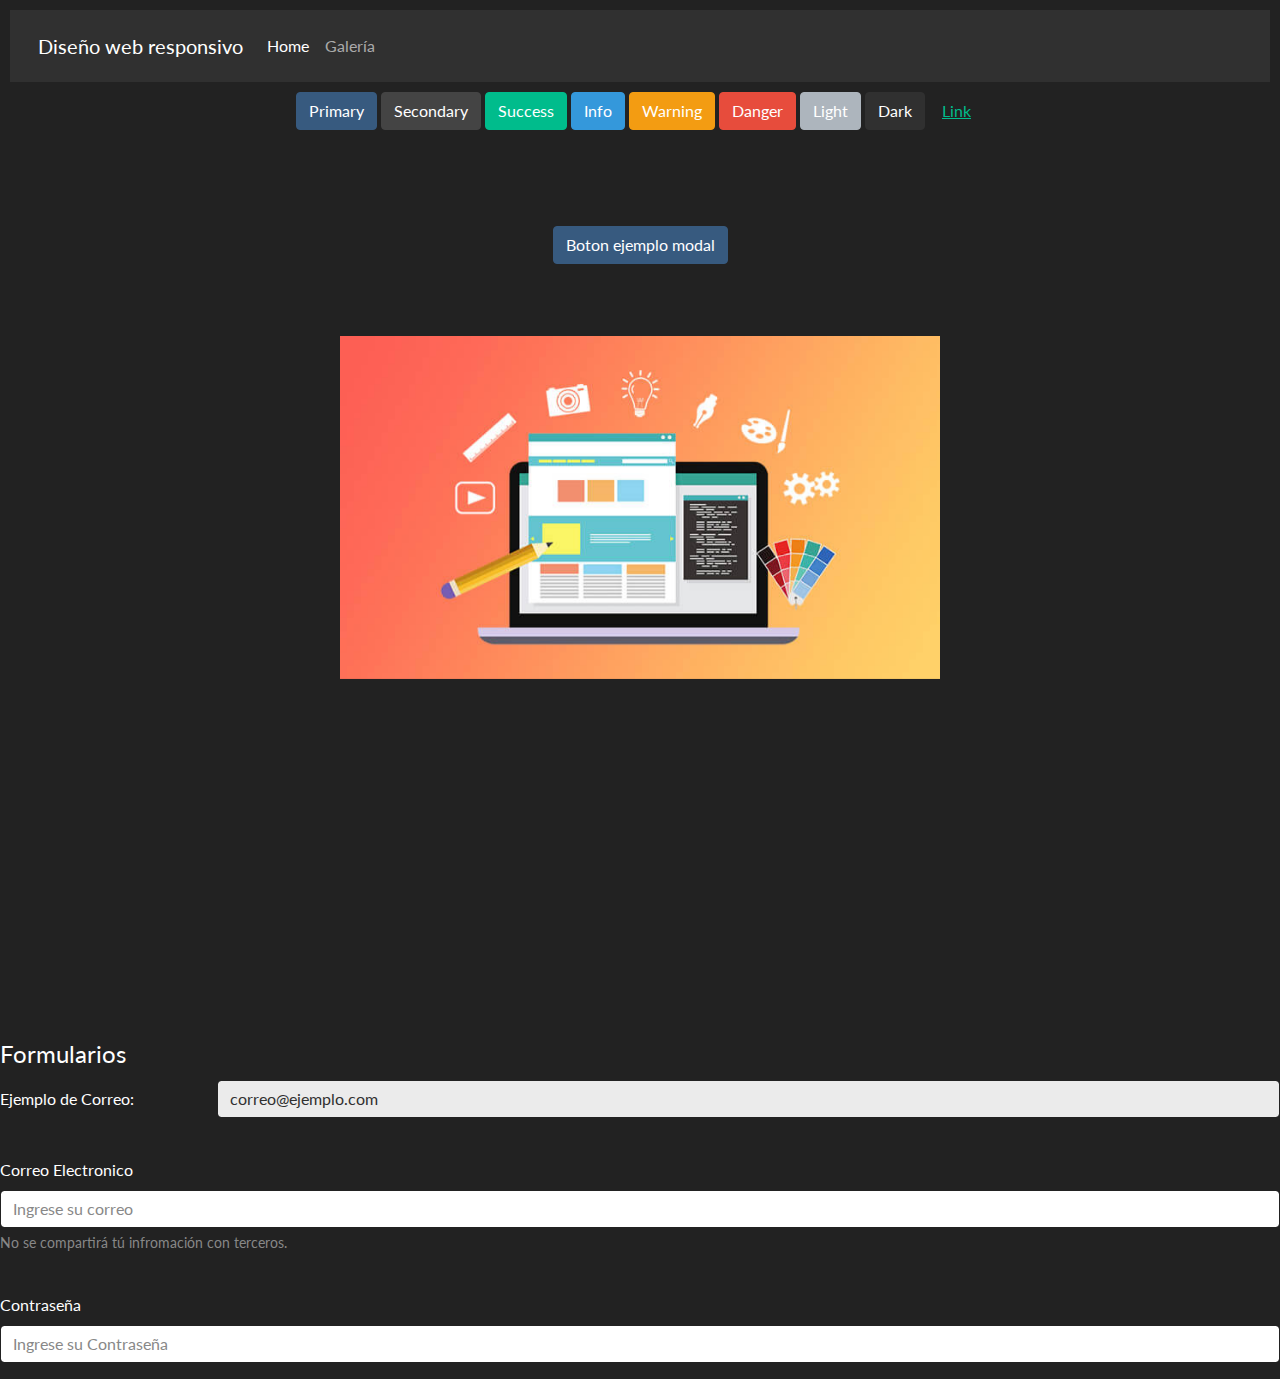
<file: index.html>
﻿<!DOCTYPE html>
<html>
<head>
    <meta charset="utf-8" />
    <meta name="viewport" content="width=device-width, initial-scale=1.0">
    <link rel="stylesheet" type="text/css" href="css/grid.css"/>
    <link rel="stylesheet" href="https://maxcdn.bootstrapcdn.com/bootstrap/4.0.0/css/bootstrap.min.css"
          integrity="sha384-Gn5384xqQ1aoWXA+058RXPxPg6fy4IWvTNh0E263XmFcJlSAwiGgFAW/dAiS6JXm" crossorigin="anonymous">
    <link rel="stylesheet" type="text/css" href="css/bootstrap.min (1).css" />

    <script src="https://code.jquery.com/jquery-3.2.1.slim.min.js" integrity="sha384-KJ3o2DKtIkvYIK3UENzmM7KCkRr/rE9/Qpg6aAZGJwFDMVNA/GpGFF93hXpG5KkN" crossorigin="anonymous"></script>
    <script src="https://cdnjs.cloudflare.com/ajax/libs/popper.js/1.12.9/umd/popper.min.js" integrity="sha384-ApNbgh9B+Y1QKtv3Rn7W3mgPxhU9K/ScQsAP7hUibX39j7fakFPskvXusvfa0b4Q" crossorigin="anonymous"></script>
    <script src="https://maxcdn.bootstrapcdn.com/bootstrap/4.0.0/js/bootstrap.min.js" integrity="sha384-JZR6Spejh4U02d8jOt6vLEHfe/JQGiRRSQQxSfFWpi1MquVdAyjUar5+76PVCmYl" crossorigin="anonymous"></script>
    
    <script src="js/bootstrap.min.js"></script>

    <title>Práctica de Diseño web resposivo</title>
</head>
<body>
    <!--Navegador-->
    <div class="gridcontainer">
        <div class="header">
            <nav class="navbar navbar-expand-lg navbar-dark bg-dark">
                <div class="container-fluid">
                    <a class="navbar-brand" href="#">Diseño web responsivo</a>
                    <button class="navbar-toggler" type="button" data-bs-toggle="collapse" data-bs-target="#navbarColor02"
                            aria-controls="navbarColor02" aria-expanded="false" aria-label="Toggle navigation">
                        <span class="navbar-toggler-icon"></span>
                    </button>

                    <div class="collapse navbar-collapse" id="navbarColor02">
                        <ul class="navbar-nav me-auto">
                            <li class="nav-item">
                                <a class="nav-link active" href="index.html">
                                    Home
                                    <span class="visually-hidden">(Actual)</span>
                                </a>
                            </li>
                            <li class="nav-item">
                                <a class="nav-link" href="galeria.html">Galería</a>
                            </li>
                        </ul>
                    </div>
                </div>
            </nav>
        </div>
    </div>

    <!--Botones-->
    <div class="main">
        <center>
            <button type="button" class="btn btn-primary">Primary</button>
            <button type="button" class="btn btn-secondary">Secondary</button>
            <button type="button" class="btn btn-success">Success</button>
            <button type="button" class="btn btn-info">Info</button>
            <button type="button" class="btn btn-warning">Warning</button>
            <button type="button" class="btn btn-danger">Danger</button>
            <button type="button" class="btn btn-light">Light</button>
            <button type="button" class="btn btn-dark">Dark</button>
            <button type="button" class="btn btn-link">Link</button>
        </center>
        <br><br><br><br>
        <center>
            <!-- Botón trigger modal -->
            <button type="button" class="btn btn-primary" data-bs-toggle="modal" data-bs-target="#exampleModal">
                Boton ejemplo modal
            </button>

            <!-- Modal -->
            <div class="modal" id="exampleModal">
                <div class="modal-dialog" role="document">
                    <div class="modal-content">
                        <div class="modal-header">
                            <h5 class="modal-title">Modal</h5>
                            <button type="button" class="btn-close" data-bs-dismiss="modal" aria-label="Close">
                                <span aria-hidden="true"></span>
                            </button>
                        </div>
                        <div class="modal-body">
                            <p>Esto es un cuadro de texto emergente.</p>
                        </div>
                        <div class="modal-footer">
                            <button type="button" class="btn btn-primary">Guardar</button>
                            <button type="button" class="btn btn-secondary" data-bs-dismiss="modal">Cerrar</button>
                        </div>
                    </div>
                </div>
            </div>
        </center>
        <br><br><br>

        <center>
            <div style="width: 600px; height: 700px;" id="carouselExampleSlidesOnly" class="carousel slide" data-ride="carousel">
                <div class="carousel-inner">
                    <div class="carousel-item active">
                        <img class="d-block w-100" src="img/img1.jpg" alt="First slide">
                    </div>
                    <div class="carousel-item">
                        <img class="d-block w-100" src="img/img2.jpg" alt="Second slide">
                    </div>
                    <div class="carousel-item">
                        <img class="d-block w-100" src="img/img3.jpg" alt="Third slide">
                    </div>
                </div>
            </div>
        </center>

        <!--Formulario-->
        <form>
            <fieldset>
                <legend>Formularios</legend>
                <div class="form-group row">
                    <label for="staticEmail" class="col-sm-2 col-form-label">Ejemplo de Correo: </label>
                    <div class="col-sm-10">
                        <input type="text" readonly="" class="form-control" id="staticEmail" value="correo@ejemplo.com">
                    </div>
                </div>
                <div class="form-group">
                    <label for="exampleInputEmail1" class="form-label mt-4">Correo Electronico</label>
                    <input type="email" class="form-control" id="exampleInputEmail1" aria-describedby="emailHelp" placeholder="Ingrese su correo">
                    <small id="emailHelp" class="form-text text-muted">No se compartirá tú infromación con terceros.</small>
                </div>
                <div class="form-group">
                    <label for="exampleInputPassword1" class="form-label mt-4">Contraseña</label>
                    <input type="password" class="form-control" id="exampleInputPassword1" placeholder="Ingrese su Contraseña">
                </div>
            </fieldset>
        </form>

    </div>
</body>
</html>
</file>
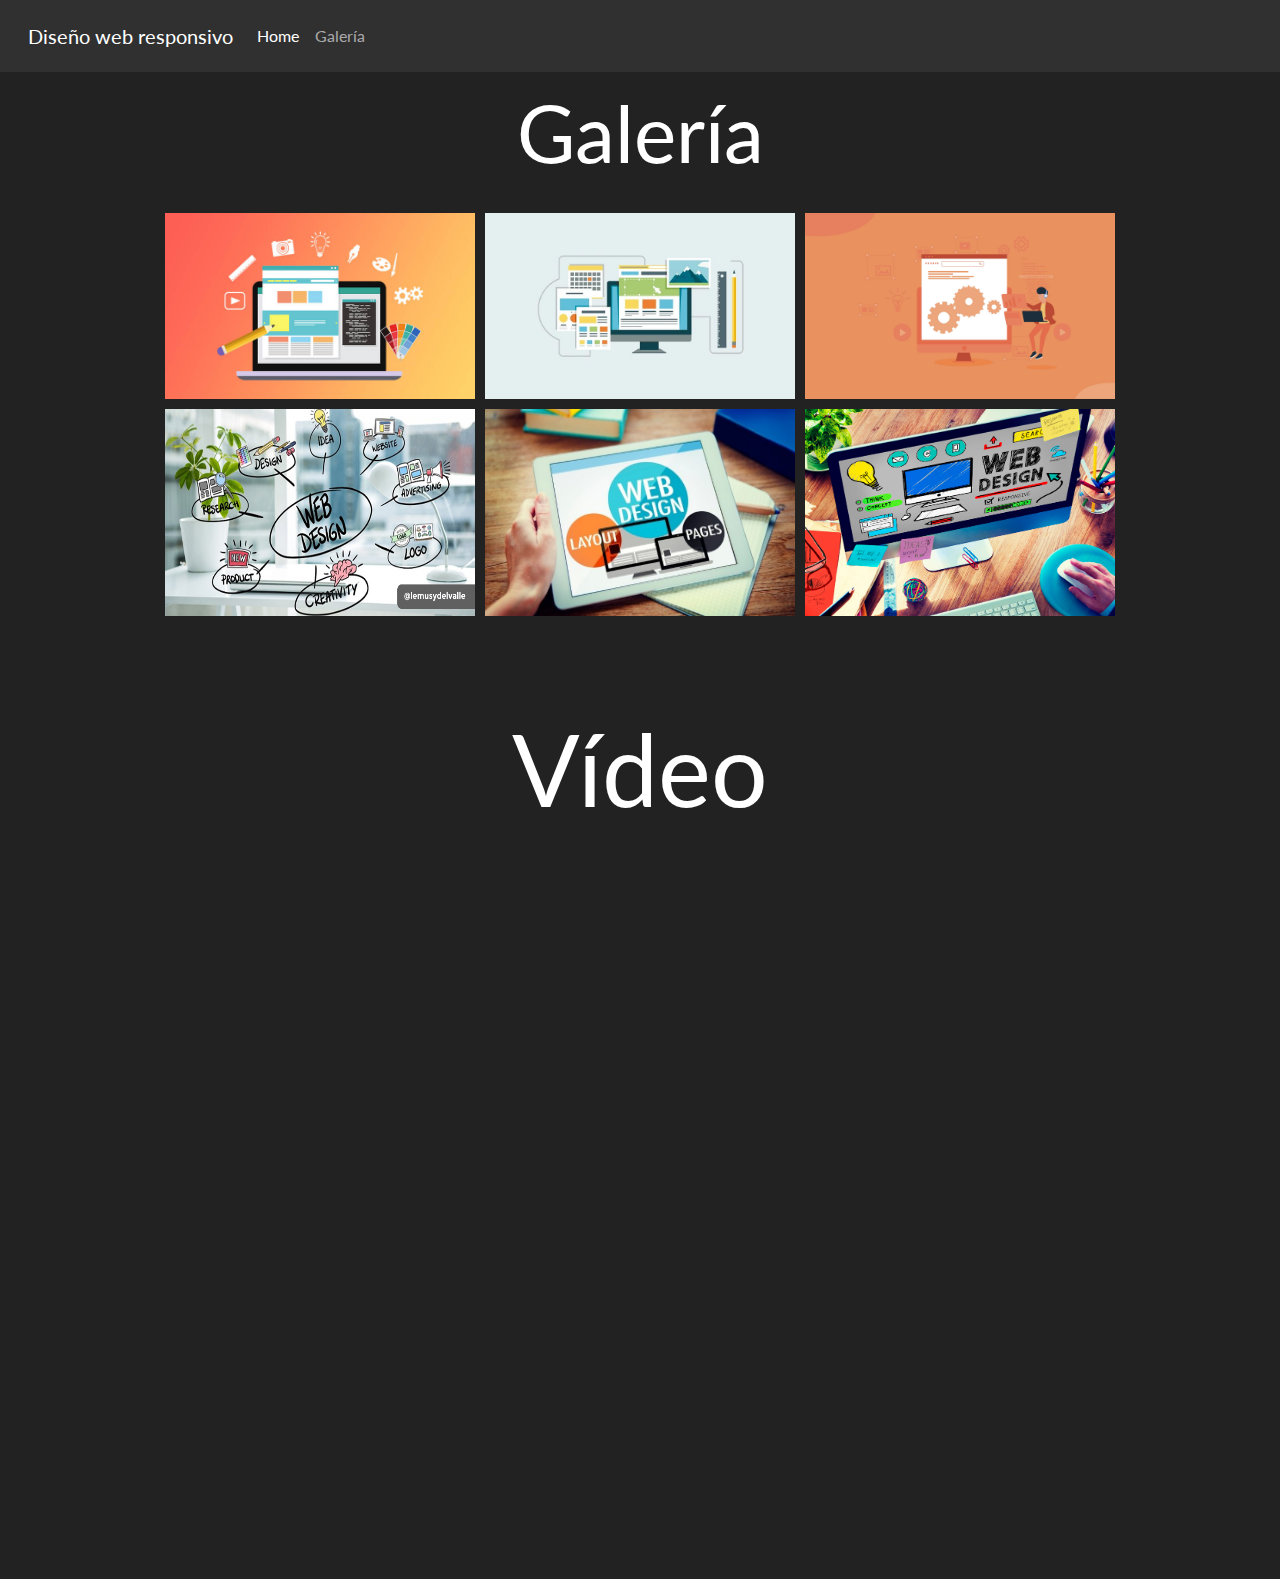
<file: galeria.html>
﻿<!DOCTYPE html>
<html>
<head>
    <meta charset="utf-8" />
    <meta name="viewport" content="width=device-width, initial-scale=1.0">
    <!--Bootstrap externo-->
    <link rel="stylesheet" href="https://maxcdn.bootstrapcdn.com/bootstrap/4.0.0/css/bootstrap.min.css" integrity="sha384-Gn5384xqQ1aoWXA+058RXPxPg6fy4IWvTNh0E263XmFcJlSAwiGgFAW/dAiS6JXm" crossorigin="anonymous">
    <!--Bootstrap interno-->
    <link rel="stylesheet" type="text/css" href="css/bootstrap.min (1).css" />
    <link rel="stylesheet" type="text/css" href="css/estilo.css" />

    <!--Scripts interno-->
    <script src="js/bootstrap.min.js"></script>

    <title>Práctica de Diseño web resposivo</title>

</head>
<body>
    <!--Navegador-->
    <div class="gridcontainer">
        <div class="header">
            <nav class="navbar navbar-expand-lg navbar-dark bg-dark">
                <div class="container-fluid">
                    <a class="navbar-brand" href="#">Diseño web responsivo</a>
                    <button class="navbar-toggler" type="button" data-bs-toggle="collapse" data-bs-target="#navbarColor02"
                            aria-controls="navbarColor02" aria-expanded="false" aria-label="Toggle navigation">
                        <span class="navbar-toggler-icon"></span>
                    </button>

                    <div class="collapse navbar-collapse" id="navbarColor02">
                        <ul class="navbar-nav me-auto">
                            <li class="nav-item">
                                <a class="nav-link active" href="index.html">
                                    Home
                                    <span class="visually-hidden">(Actual)</span>
                                </a>
                            </li>
                            <li class="nav-item">
                                <a class="nav-link" href="galeria.html">Galería</a>
                            </li>
                        </ul>
                    </div>
                </div>
            </nav>
        </div>
    </div>

    <center>
        <p style="font-size: 80px; font: bold">Galería</p>
        <!--Galería-->
        <section class="imagenes">
            <div class="contenedor">
                <article class="imagenes_columna">
                    <img src="img/img1.jpg" />
                </article>

                <article class="imagenes_columna">
                    <img src="img/img2.jpg" />
                </article>

                <article class="imagenes_columna">
                    <img src="img/img3.jpg" />
                </article>

                <article class="imagenes_columna">
                    <img src="img/img4.jpg" />
                </article>

                <article class="imagenes_columna">
                    <img src="img/img5.jpg" />
                </article>

                <article class="imagenes_columna">
                    <img src="img/img6.jpg" />
                </article>
            </div>
        </section>
    </center>

    <br><br><br>

    <center>
        <p style="font-size: 100px; font: bold">Vídeo</p>
    </center>

    <center>
        <div class="embed-responsive embed-responsive-16by9">
            <iframe class="embed-responsive-item"
                    src="https://www.youtube.com/embed/HH_SMpxV7qQ"
                    width="560"
                    height="315"
                    allowfullscreen>
            </iframe>
        </div>
    </center>
</body>
</html>
</file>
<file: css/grid.css>
﻿/*Tipografia*/
@import url("https://fonts.googleapis.com/css2?family=Open+Sans&display=swap");

body {
    font-family: "Open Sans", sans-serif;
    font-size: 1.2rem;
    min-height: 100%;
}

body {
    font-size: 100%;
}

p {
    font-size: 1em;
}

@media screen and (max-width: 64em) {
    body {
        font-size: 90%;
    }
}

@media screen and (max-width: 50em) {
    body {
        font-size: 75%;
    }
}

@media screen and (max-width: 30em) {
    body {
        font-size: 50%;
    }
}

.gridcontainer {
    display: grid;
    grid-template-columns: repeat(12, 1fr);
    grid-gap: 20px;
}

.header {
    grid-column: 1 / 13;
    grid-row: 1;
}

.main {
    grid-column: 1 / -1;
    grid-row: 2;
}

.footer {
    grid-column: 1 / -1;
    grid-row: 3;
}

/*Solamente diseño*/
.header,
.footer {
    border-radius: 5px;
    padding: 10px;
}
</file>
<file: css/estilo.css>
﻿.contenedor {
    width: 100%;
    margin: auto;
    justify-content: center;
}

img {
    width: 100%;
    height: 100%;
}

.imagenes_columna {
    margin: 5px;
}


.imagenes .contenedor {
    display: grid;
}

@media(min-width:520px) {
    .imagenes .contenedor {
        grid-template-columns: repeat(2,50%);
        width: 100%;
        height: 100%;
    }
}

@media(min-width:728px) {
    .imagenes .contenedor {
        grid-template-columns: repeat(3,33.3%);
        width: 100%;
        height: 100%;
    }
}

@media(min-width:1024px) {
    .imagenes .contenedor {
        grid-template-columns: repeat(3,25%);
        width: 100%;
        height: 100%;
    }
}



@media(min-width:1024px) {
    .imagenes .contenedor {
        grid-template-columns: repeat(3,25%);
        width: 100%;
        height: 100%;
    }
}
</file>
